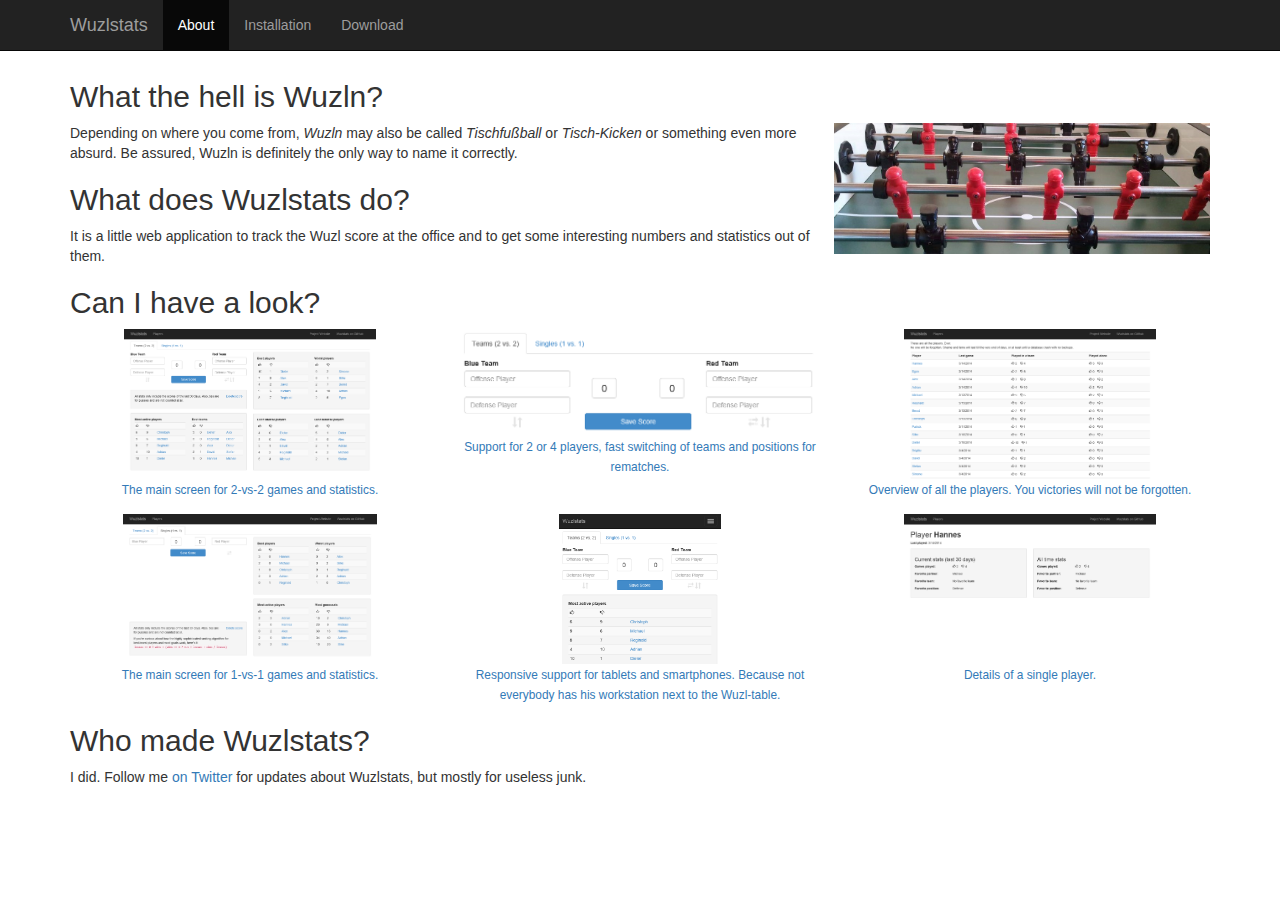
<file: index.html>
﻿<!DOCTYPE html>
<html lang="en">
<head>
    <meta charset="utf-8">
    <meta http-equiv="X-UA-Compatible" content="IE=edge">
    <meta name="viewport" content="width=device-width, initial-scale=1">
    <title>Wuzlstats : Because we all need to track the Wuzl score at the office</title>

    <link rel="stylesheet" href="http://netdna.bootstrapcdn.com/bootstrap/3.1.1/css/bootstrap.min.css">
    <link rel="stylesheet" href="Content/Style.css">
</head>
<body>
    <div class="navbar navbar-inverse navbar-fixed-top" role="navigation">
        <div class="container">
            <div class="navbar-header">
                <button type="button" class="navbar-toggle" data-toggle="collapse" data-target=".navbar-collapse">
                    <span class="sr-only">Toggle navigation</span>
                    <span class="icon-bar"></span>
                    <span class="icon-bar"></span>
                    <span class="icon-bar"></span>
                </button>
                <a class="navbar-brand" href="Index.html">Wuzlstats</a>
            </div>
            <div class="collapse navbar-collapse">
                <ul class="nav navbar-nav">
                    <li class="active"><a href="Index.html">About</a></li>
                    <li><a href="Installation.html">Installation</a></li>
                    <li><a href="Download.html">Download</a></li>
                </ul>
            </div>
        </div>
    </div>
    <div class="container">

        <h2>What the hell is Wuzln?</h2>
        <img src="Content/Wuzln.jpg" style="width:33%; float: right;" />
        <p>
            Depending on where you come from, <i>Wuzln</i> may also be called <i>Tischfußball</i> or <i>Tisch-Kicken</i> or something even more absurd. Be assured, Wuzln is definitely the only way to name it correctly.
        </p>

        <h2>What does Wuzlstats do?</h2>
        <p>It is a little web application to track the Wuzl score at the office and to get some interesting numbers and statistics out of them.</p>

        <h2>Can I have a look?</h2>
        <p>
            <div class="row" style="text-align:center;">
                <div class="col-xs-4">
                    <a href="Content/Screenshots/2-vs-2.png"><img src="Content/Screenshots/2-vs-2.png" alt="" class="screenshot" /><br /><small>The main screen for 2-vs-2 games and statistics.</small></a>
                </div>
                <div class="col-xs-4">
                    <a href="Content/Screenshots/Form.png"><img src="Content/Screenshots/Form.png" alt="" class="screenshot" /><br /><small>Support for 2 or 4 players, fast switching of teams and positions for rematches.</small></a>
                </div>
                <div class="col-xs-4">
                    <a href="Content/Screenshots/Players.png"><img src="Content/Screenshots/Players.png" alt="" class="screenshot" /><br /><small>Overview of all the players. You victories will not be forgotten.</small></a>
                </div>
            </div>
        </p>
        <p>
            <div class="row" style="text-align:center;margin-top: 15px;">
                <div class="col-xs-4">
                    <a href="Content/Screenshots/1-vs-1.png"><img src="Content/Screenshots/1-vs-1.png" alt="" class="screenshot" /><br /><small>The main screen for 1-vs-1 games and statistics.</small></a>
                </div>
                <div class="col-xs-4">
                    <a href="Content/Screenshots/Responsive.png"><img src="Content/Screenshots/Responsive.png" alt="" class="screenshot" /><br /><small>Responsive support for tablets and smartphones. Because not everybody has his workstation next to the Wuzl-table.</small></a>
                </div>
                <div class="col-xs-4">
                    <a href="Content/Screenshots/Player.png"><img src="Content/Screenshots/Player.png" alt="" class="screenshot" /><br /><small>Details of a single player.</small></a>
                </div>
            </div>
        </p>

        <h2>Who made Wuzlstats?</h2>
        <p>I did. Follow me <a href="https://twitter.com/saxx">on Twitter</a> for updates about Wuzlstats, but mostly for useless junk.</p>
    </div>

    <script src="http://ajax.googleapis.com/ajax/libs/jquery/1.11.0/jquery.min.js"></script>
    <script src="http://netdna.bootstrapcdn.com/bootstrap/3.1.1/js/bootstrap.min.js"></script>
    <script>
        (function (i, s, o, g, r, a, m) {
            i['GoogleAnalyticsObject'] = r; i[r] = i[r] || function () {
                (i[r].q = i[r].q || []).push(arguments)
            }, i[r].l = 1 * new Date(); a = s.createElement(o),
            m = s.getElementsByTagName(o)[0]; a.async = 1; a.src = g; m.parentNode.insertBefore(a, m)
        })(window, document, 'script', '//www.google-analytics.com/analytics.js', 'ga');

        ga('create', 'UA-3250157-9', 'saxx.github.io');
        ga('send', 'pageview');
    </script>
</body>
</html>
</file>
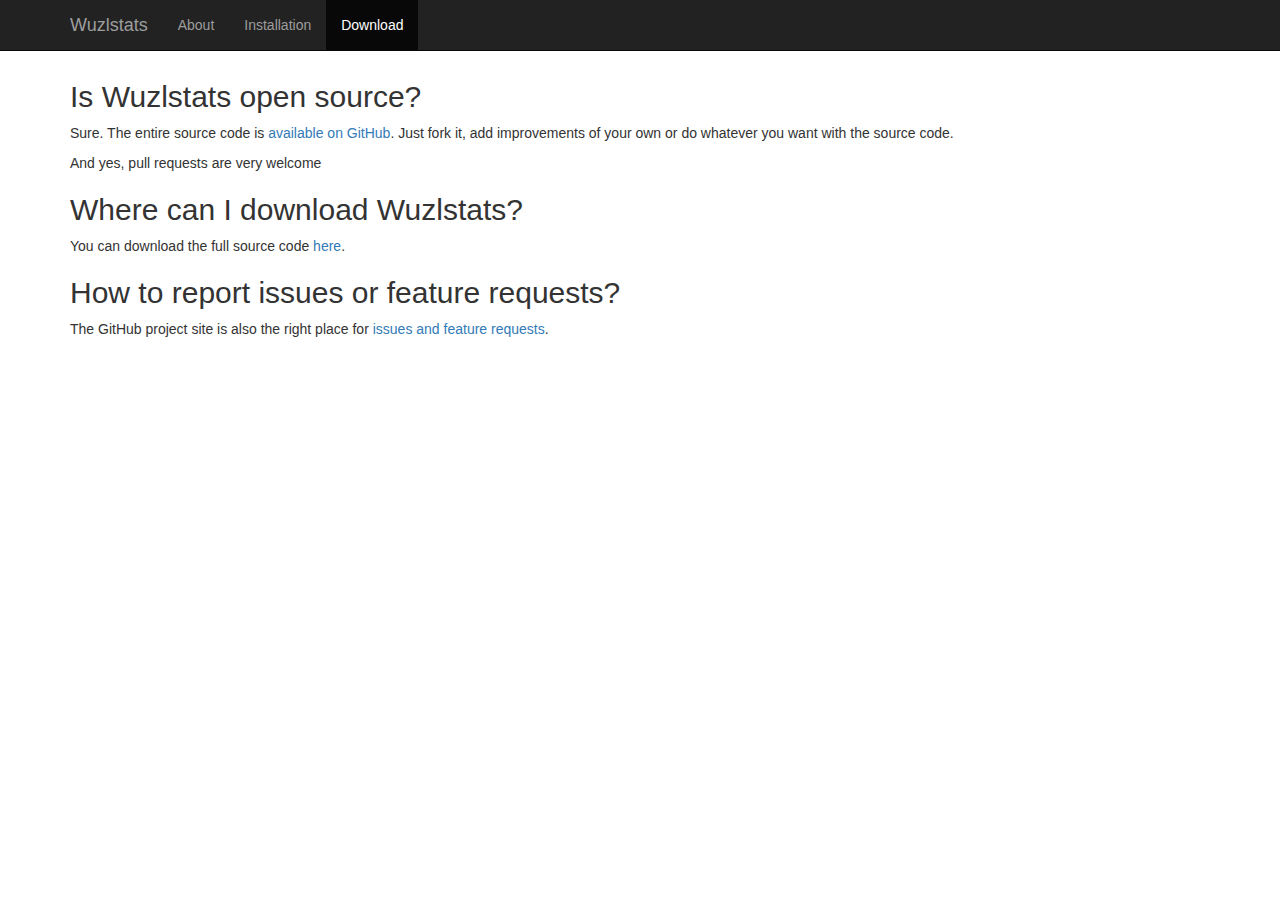
<file: Download.html>
﻿<!DOCTYPE html>
<html lang="en">
<head>
    <meta charset="utf-8">
    <meta http-equiv="X-UA-Compatible" content="IE=edge">
    <meta name="viewport" content="width=device-width, initial-scale=1">
    <title>Wuzlstats : Because we all need to track the Wuzl score at the office</title>

    <link rel="stylesheet" href="http://netdna.bootstrapcdn.com/bootstrap/3.1.1/css/bootstrap.min.css">
    <link rel="stylesheet" href="Content/Style.css">
</head>
<body>
    <div class="navbar navbar-inverse navbar-fixed-top" role="navigation">
        <div class="container">
            <div class="navbar-header">
                <button type="button" class="navbar-toggle" data-toggle="collapse" data-target=".navbar-collapse">
                    <span class="sr-only">Toggle navigation</span>
                    <span class="icon-bar"></span>
                    <span class="icon-bar"></span>
                    <span class="icon-bar"></span>
                </button>
                <a class="navbar-brand" href="Index.html">Wuzlstats</a>
            </div>
            <div class="collapse navbar-collapse">
                <ul class="nav navbar-nav">
                    <li><a href="Index.html">About</a></li>
                    <li><a href="Installation.html">Installation</a></li>
                    <li class="active"><a href="Download.html">Download</a></li>
                </ul>
            </div>
        </div>
    </div>
    <div class="container">
        <h2>Is Wuzlstats open source?</h2>
        <p>Sure. The entire source code is <a href="https://github.com/saxx/Wuzlstats">available on GitHub</a>. Just fork it, add improvements of your own or do whatever you want with the source code.</p>
        <p>And yes, pull requests are very welcome</p>

        <h2>Where can I download Wuzlstats?</h2>
        <p>You can download the full source code <a href="https://github.com/saxx/Wuzlstats/archive/master.zip">here</a>.</p>

        <h2>How to report issues or feature requests?</h2>
        <p>The GitHub project site is also the right place for <a href="https://github.com/saxx/Wuzlstats/issues">issues and feature requests</a>.</p>
    </div>

    <script src="http://ajax.googleapis.com/ajax/libs/jquery/1.11.0/jquery.min.js"></script>
    <script src="http://netdna.bootstrapcdn.com/bootstrap/3.1.1/js/bootstrap.min.js"></script>
    <script>
        (function (i, s, o, g, r, a, m) {
            i['GoogleAnalyticsObject'] = r; i[r] = i[r] || function () {
                (i[r].q = i[r].q || []).push(arguments)
            }, i[r].l = 1 * new Date(); a = s.createElement(o),
            m = s.getElementsByTagName(o)[0]; a.async = 1; a.src = g; m.parentNode.insertBefore(a, m)
        })(window, document, 'script', '//www.google-analytics.com/analytics.js', 'ga');

        ga('create', 'UA-3250157-9', 'saxx.github.io');
        ga('send', 'pageview');
    </script>
</body>
</html>
</file>
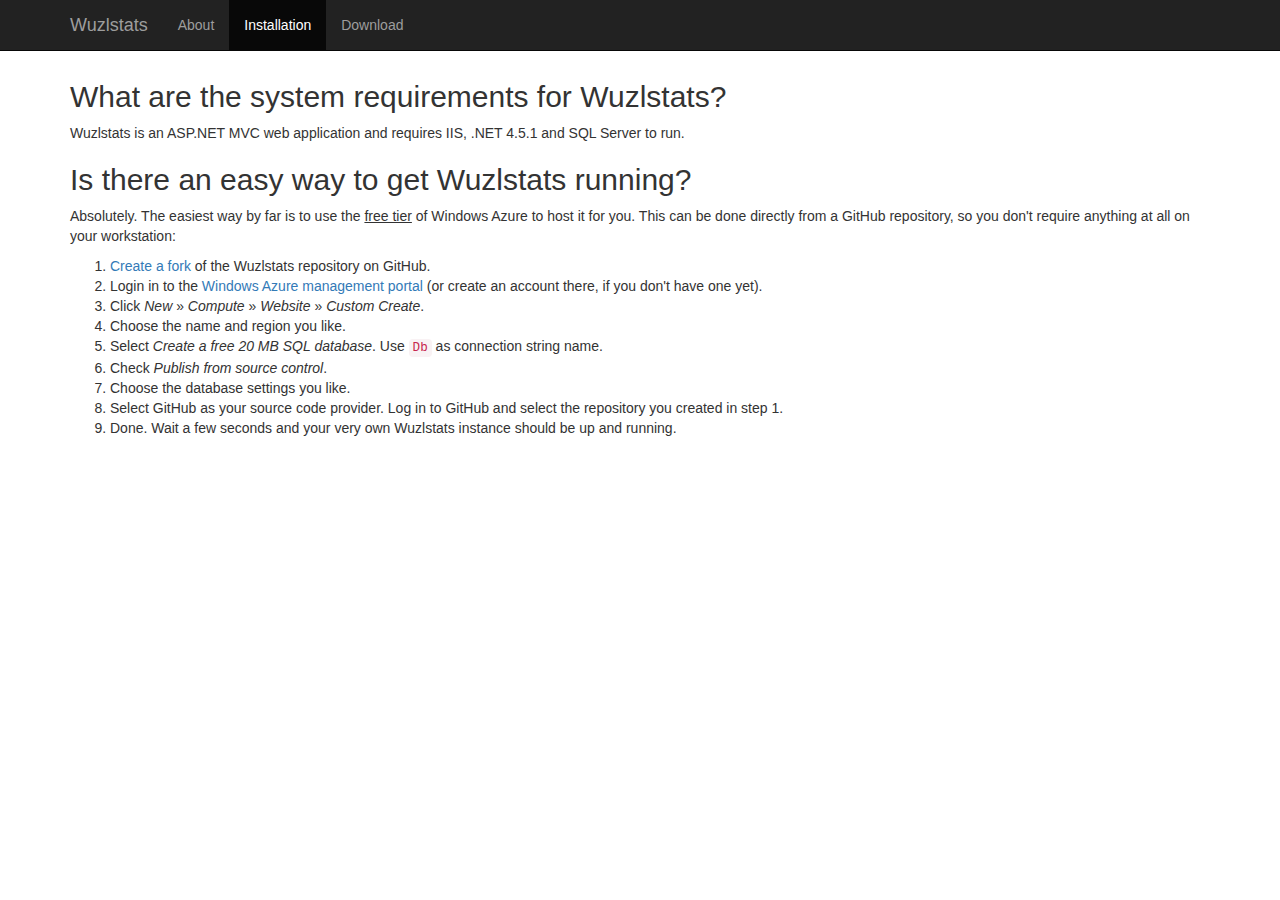
<file: Installation.html>
﻿<!DOCTYPE html>
<html lang="en">
<head>
    <meta charset="utf-8">
    <meta http-equiv="X-UA-Compatible" content="IE=edge">
    <meta name="viewport" content="width=device-width, initial-scale=1">
    <title>Wuzlstats : Because we all need to track the Wuzl score at the office</title>

    <link rel="stylesheet" href="http://netdna.bootstrapcdn.com/bootstrap/3.1.1/css/bootstrap.min.css">
    <link rel="stylesheet" href="Content/Style.css">
</head>
<body>
    <div class="navbar navbar-inverse navbar-fixed-top" role="navigation">
        <div class="container">
            <div class="navbar-header">
                <button type="button" class="navbar-toggle" data-toggle="collapse" data-target=".navbar-collapse">
                    <span class="sr-only">Toggle navigation</span>
                    <span class="icon-bar"></span>
                    <span class="icon-bar"></span>
                    <span class="icon-bar"></span>
                </button>
                <a class="navbar-brand" href="Index.html">Wuzlstats</a>
            </div>
            <div class="collapse navbar-collapse">
                <ul class="nav navbar-nav">
                    <li><a href="Index.html">About</a></li>
                    <li class="active"><a href="Installation.html">Installation</a></li>
                    <li><a href="Download.html">Download</a></li>
                </ul>
            </div>
        </div>
    </div>
    <div class="container">
        <h2>What are the system requirements for Wuzlstats?</h2>
        <p>Wuzlstats is an ASP.NET MVC web application and requires IIS, .NET 4.5.1 and SQL Server to run.</p>
        
        <h2>Is there an easy way to get Wuzlstats running?</h2>         
        <p>
            Absolutely. The easiest way by far is to use the <u>free tier</u> of Windows Azure to host it for you. This can be done directly from a GitHub repository, so you don't require anything at all on your workstation:
            <ol>
                <li><a href="https://github.com/saxx/Wuzlstats/fork">Create a fork</a> of the Wuzlstats repository on GitHub.</li>
                <li>Login in to the <a href="https://manage.windowsazure.com/">Windows Azure management portal</a> (or create an account there, if you don't have one yet).</li>
                <li>Click <i>New</i> &raquo; <i>Compute</i> &raquo; <i>Website</i> &raquo; <i>Custom Create</i>.</li>
                <li>Choose the name and region you like.</li>
                <li>Select <i>Create a free 20 MB SQL database</i>. Use <code>Db</code> as connection string name.</li>
                <li>Check <i>Publish from source control</i>.</li>
                <li>Choose the database settings you like.</li>
                <li>Select GitHub as your source code provider. Log in to GitHub and select the repository you created in step 1.</li>
                <li>Done. Wait a few seconds and your very own Wuzlstats instance should be up and running.</li>
            </ol>
        </p>
    </div>

    <script src="http://ajax.googleapis.com/ajax/libs/jquery/1.11.0/jquery.min.js"></script>
    <script src="http://netdna.bootstrapcdn.com/bootstrap/3.1.1/js/bootstrap.min.js"></script>
    <script>
        (function (i, s, o, g, r, a, m) {
            i['GoogleAnalyticsObject'] = r; i[r] = i[r] || function () {
                (i[r].q = i[r].q || []).push(arguments)
            }, i[r].l = 1 * new Date(); a = s.createElement(o),
            m = s.getElementsByTagName(o)[0]; a.async = 1; a.src = g; m.parentNode.insertBefore(a, m)
        })(window, document, 'script', '//www.google-analytics.com/analytics.js', 'ga');

        ga('create', 'UA-3250157-9', 'saxx.github.io');
        ga('send', 'pageview');
    </script>
</body>
</html>
</file>
<file: Content/Style.css>
﻿body {
    margin-top: 60px;
}

.banner {
    width: 100%;
}

.screenshot {
    max-width: 100%;
    max-height: 150px;
}
</file>
